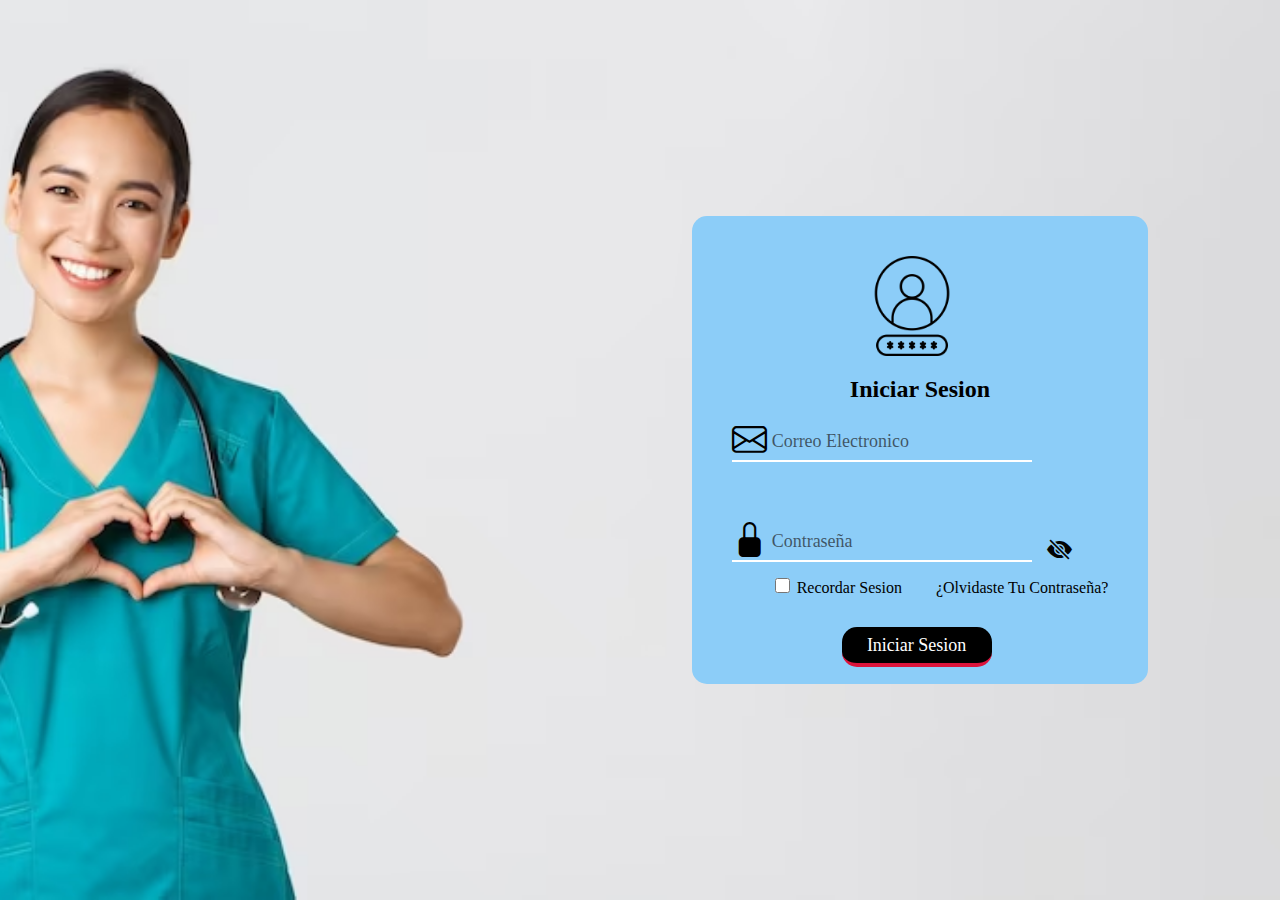
<file: login/index.html>
<html lang="en">
<head>
    <meta charset="UTF-8">
    <meta http-equiv="X-UA-Compatible" content="IE=edge">
    <meta name="viewport" content="width=device-width, initial-scale=1.0">
    <title>Salud Tundama EPS</title>
    <link rel="stylesheet" href="/login/estylos.css">
  <link rel="icon" href="/imagenes/icono.ico">
  <link rel="stylesheet" href="https://cdn.jsdelivr.net/npm/bootstrap-icons@1.10.3/font/bootstrap-icons.css">


</head>
<body>
   

    <div class="formu" >
        <div class="formu__form">
        <img src="/imagenes/5655237.png" alt="usuario">   
        <h2>Iniciar Sesion</h2>  
        <form action="">
        <input type="text" placeholder="Correo Electronico" id="Correo">
        <i class="bi-envelope"></i>
        
        <div class="ojo">
            <span class="icon-eye">
                 <x class="bi-eye-slash-fill"></x> </span>
                 
                 <input
                  type="password" id="contrasena"
                  name="pass"
                  id="pass"
                  placeholder="Contraseña">
       <i class="bi-lock-fill"></i>
            <input class="check"type="checkbox" id="checkid"> 
            <label label for="checkid">Recordar Sesion</label> 
        
                <a href="b">¿Olvidaste Tu Contraseña?</a>
            
                    <input class="boton"type="submit" value="Iniciar Sesion" id="iniciarSesion"> 
        </form>  
        
    </div>
    </div>
  
     
    <script src="/login/main.js"></script>
</body>
</html>
</file>
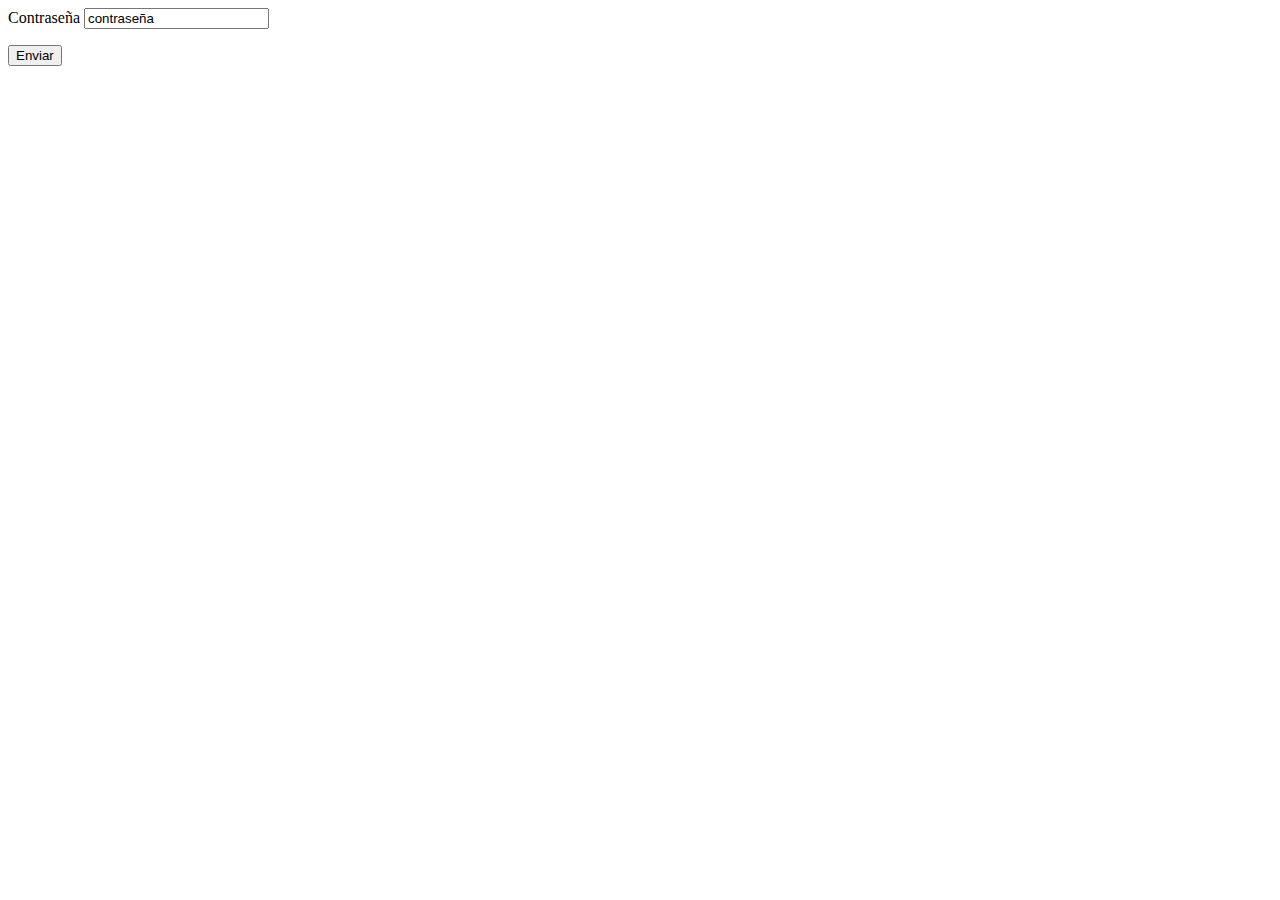
<file: login/inicio.html>
<html lang="en">
<head>
    <meta charset="UTF-8">
    <meta http-equiv="X-UA-Compatible" content="IE=edge">
    <meta name="viewport" content="width=device-width, initial-scale=1.0">
    <title>Document</title>
</head>
<body>
    <form action="https://www.purina-latam.com/sites/default/files/styles/social_share_large/public/purina-10-datos-curiosos-sobre-los-gatos.png?itok=SRb_m7Tx" target="_blank">
        <p>Contraseña <input type="text" name="contraseña" value="contraseña"></p>
     
            <input type="submit" value="Enviar">
    </form>
</body>
</html>
</file>
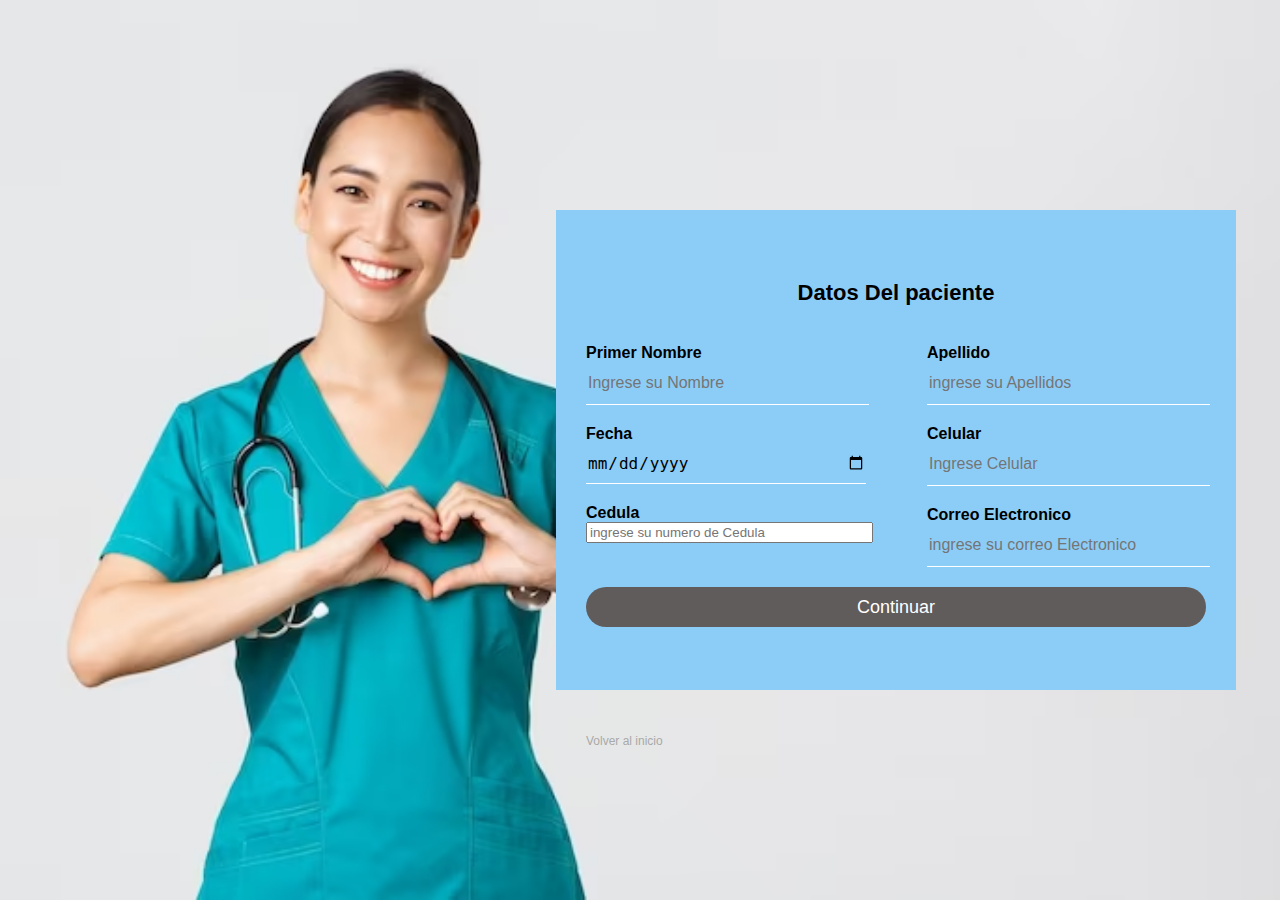
<file: Registrarse/registrarse.html>
<!DOCTYPE html>
<html>
  <head>
    <meta charset="utf-8">
    <title>Registrarse</title>
    <link rel="stylesheet" href="/Registrarse/registrarse.css">
  </head>
  <body>
    <form action="../subsitio/login.html">
    <div class="login-box">
      <h1>Datos Del paciente</h1>
      <br>
      <div class="panel-izquierdo">
        <label>Primer Nombre </label>
        <input type="text" placeholder="Ingrese su Nombre">
        
        <label>Fecha</label>
        <input type="date" name="fecha" min="2021-09-13" max="2022-09-13">
        <label>Cedula</label>
        <input type="number" placeholder="ingrese su numero de Cedula">
      </div>
      <div class="panel-derecho">
        <label>Apellido</label>
        <input type="text" placeholder="ingrese su Apellidos">
        <label>Celular</label>
        <input type="text" placeholder="Ingrese Celular">
        <label>Correo Electronico</label>
        <input type="text" placeholder="ingrese su correo Electronico">
      </div>
      <input type="submit" value="Continuar">
      <br>
      <br>
      <br>
      <br>
      <br>
      <br>
      <br>
      <br>
      <br>
      <br>
      <br>
      <br>
      <br>
      <br>
      <br>
      <br>
      <br>
      <br>
      <br>
      <br>
      <br>
      <a href="login.html">Volver al inicio</a><br>
    </div>
  </form>
  </body>
</html>
</file>
<file: login/estylos.css>
body{
    background-image: url(/imagenes/covid-19-trabajadores-salud-concepto-pandemia-hermosa-solicita-medico-asiatico-enfermera-matorrales-mostrando-gesto-corazon-sonriendo-cuidando-pacientes-amor-fondo-blanco_1258-84118.avif);
    background-size: cover;
    background-repeat:no-repeat;
    background-attachment: fixed;
    background-position: center;
    
}

.formu{
    display: flex;
   align-items: center;
   justify-content: center;
   padding-left: 560px;
   height: 100%;
}
.formu__form{
    padding: 40px;
    background-color: rgb(140, 205, 248);
    border-radius: 15px;
    opacity: 1.9;
    padding-bottom: 1;
    
}
img{
    width: 100px;   
    height: 100px;
    margin-left: 130px;
}
h2{
    font-family: 'Times New Roman', Times, serif;
    display: flex;
    justify-content: center;
    margin-left: 0px;

}
input{
    position: relative;
    display: block;
    width: 300px;
    height: 40px;
    margin-bottom: 0px;
    padding: 0 40px;
    font-family: 'Times New Roman', Times, serif;
    font-size:18px;
    outline: none;
    border: none;
    background-color: transparent;
    color: rgb(0, 0, 0);
    border-bottom: 2px solid white;
    



}

.boton{
    width: 150px;
    border-radius: 15px;
    background-color: rgb(0, 0, 0);
    color: white;
    padding: 2;
    margin-top: 30px;
    border: none;
    border-bottom: 4px solid crimson;
    margin-left: 110px;
    cursor: pointer;

}
.check{

    width: 15px;
    height: 15px;
    display: inline;
   
}
label{
    color: rgb(0, 0, 0);
    font-family: 'Times New Roman', Times, serif;
}
a{
    color: rgb(0, 0, 0);
    text-decoration: none;
    margin-left: 30px;
    font-family: 'Times New Roman', Times, serif;
}
.formu__form i{
position: relative;
left: 0;
font-size: 35px;
color: rgb(0, 0, 0);
bottom: 40px;

    
    
}
.formu__form input::placeholder{
    font-family: 'Times New Roman';
    color: rgba(24, 22, 22, 0.671);
}
.icon-eye{
    position: relative;
    font-size: 25px;
    color: rgb(3, 3, 3);
    left: 315;
    bottom: -40px;
    cursor: pointer;
    transition: .4s ease all;

}
.icon-eye:hover{
    color: #4f46d3;
}

.registro{
    position: relative;
    left: 230px;
    bottom: 40px;
    font-family: inherit;
    color: rgb(0, 0, 0);

}
</file>
<file: Registrarse/registrarse.css>
body {
    margin: 0;
    padding: 0;
    background-image: url(/imagenes/covid-19-trabajadores-salud-concepto-pandemia-hermosa-solicita-medico-asiatico-enfermera-matorrales-mostrando-gesto-corazon-sonriendo-cuidando-pacientes-amor-fondo-blanco_1258-84118.avif);
    background-size:cover;
    font-family: sans-serif;
    height: 100vh;
    background-repeat: no-repeat;
    background-attachment: fixed
  
  
  }

  h1{

    color: #000;
  }
  
  .login-box {
    width: 680px;
    height: 480px;
    background: rgb(140, 205, 248) ;
    color: #000000;
    top: 50%;
    left: 70%;
    position: absolute;
    transform: translate(-50%, -50%);
    box-sizing: border-box;
    padding: 70px 30px;
  }
  
  .login-box h1 {
    margin: 0;
    padding: 0 0 20px;
    text-align: center;
    font-size: 22px;
  }
  
  .login-box label {
    margin: 0;
    padding: 0;
    font-weight: bold;
    display: block;
  }
  
  .login-box input {
    width: 100%;
    margin-bottom: 20px;
  }
  
  .login-box input[type="text"], .login-box input[type="password"], .login-box input[type="date"]{
    border: none;
    border-bottom: 1px solid #ffffff;
    background: transparent;
    outline: none;
    height: 40px;
    color: #000000;
    font-size: 16px;
  }
  
  .login-box input[type="submit"] {
    border: none;
    outline: none;
    height: 40px;
    background: #615c5c;
    color: #fff;
    font-size: 18px;
    border-radius: 20px;
    float: left;
    
    
  }
  
  .login-box input[type="submit"]:hover {
    cursor: pointer;
    background: #f39c82;
    color: #000;
  }
  
  .login-box a {
    text-decoration: none;
    font-size: 12px;
    line-height: 20px;
    color: darkgrey;
  }
  
  .login-box a:hover {
    color: #fff;
  }

  .panel-derecho {
    float: right;
    width: 45%;
  }

  .panel-izquierdo{
    float: left;
    width: 45%;
  }

  @media screen and (max-width:700px){
    body{
      background: rgb(25, 125, 143);
      }
    .main{
      width: 100%;
      }
    @media screen and (max-width:400px){
      body{
        background: rgb(186, 226, 122);
      }
    .main{
         width: 100%;
      }
    }
  }
</file>
